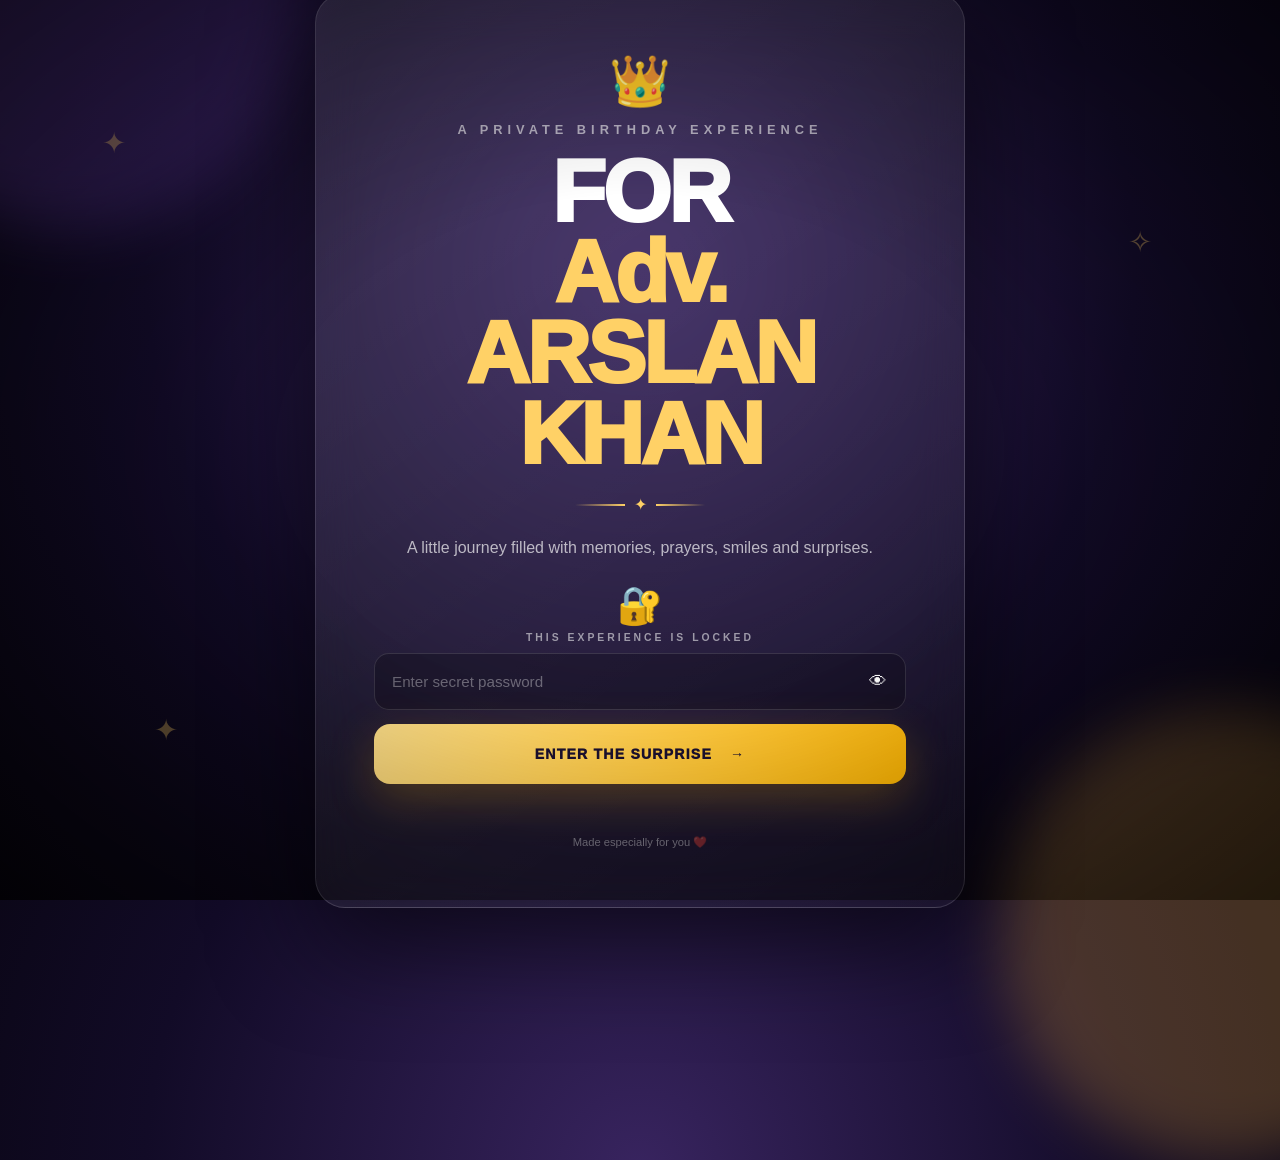
<file: index.html>
<!DOCTYPE html>
<html lang="en">
<head>
    <meta charset="UTF-8">
    <meta name="viewport" content="width=device-width, initial-scale=1.0">

    <title>A Special Surprise | Adv.Arslan Khan</title>

    <link rel="stylesheet" href="style.css">
</head>

<body class="page entrance-page">

    <div class="cinematic-vignette"></div>

    <div class="ambient-orb orb-one"></div>
    <div class="ambient-orb orb-two"></div>

    <div class="floating-decoration decoration-one">✦</div>
    <div class="floating-decoration decoration-two">✧</div>
    <div class="floating-decoration decoration-three">✦</div>

    <main class="entrance-screen">

        <section class="entrance-card">

            <div class="royal-icon">
                👑
            </div>

            <p class="cinematic-label">
                A PRIVATE BIRTHDAY EXPERIENCE
            </p>

            <h1 class="entrance-title">
                FOR
                <span>Adv. ARSLAN KHAN</span>
            </h1>

            <div class="gold-divider">
                <span></span>
                <i>✦</i>
                <span></span>
            </div>

            <p class="entrance-description">
                A little journey filled with memories,
                prayers, smiles and surprises.
            </p>

            <div class="lock-area">

                <div class="lock-symbol">
                    🔐
                </div>

                <p>
                    THIS EXPERIENCE IS LOCKED
                </p>

            </div>

            <div class="password-wrapper">

                <input
                    id="passwordInput"
                    type="password"
                    placeholder="Enter secret password"
                    autocomplete="off"
                >

                <button
                    type="button"
                    class="password-eye"
                    onclick="togglePassword()"
                    aria-label="Show password"
                >
                    👁
                </button>

            </div>

            <button
                class="cinematic-button"
                onclick="unlockWebsite()"
            >
                <span>ENTER THE SURPRISE</span>
                <b>→</b>
            </button>

            <p
                id="passwordMessage"
                class="password-message"
            ></p>

            <div class="sister-signature">
                Made especially for you ❤️
            </div>

        </section>

    </main>

    <script src="script.js"></script>

</body>
</html>
</file>
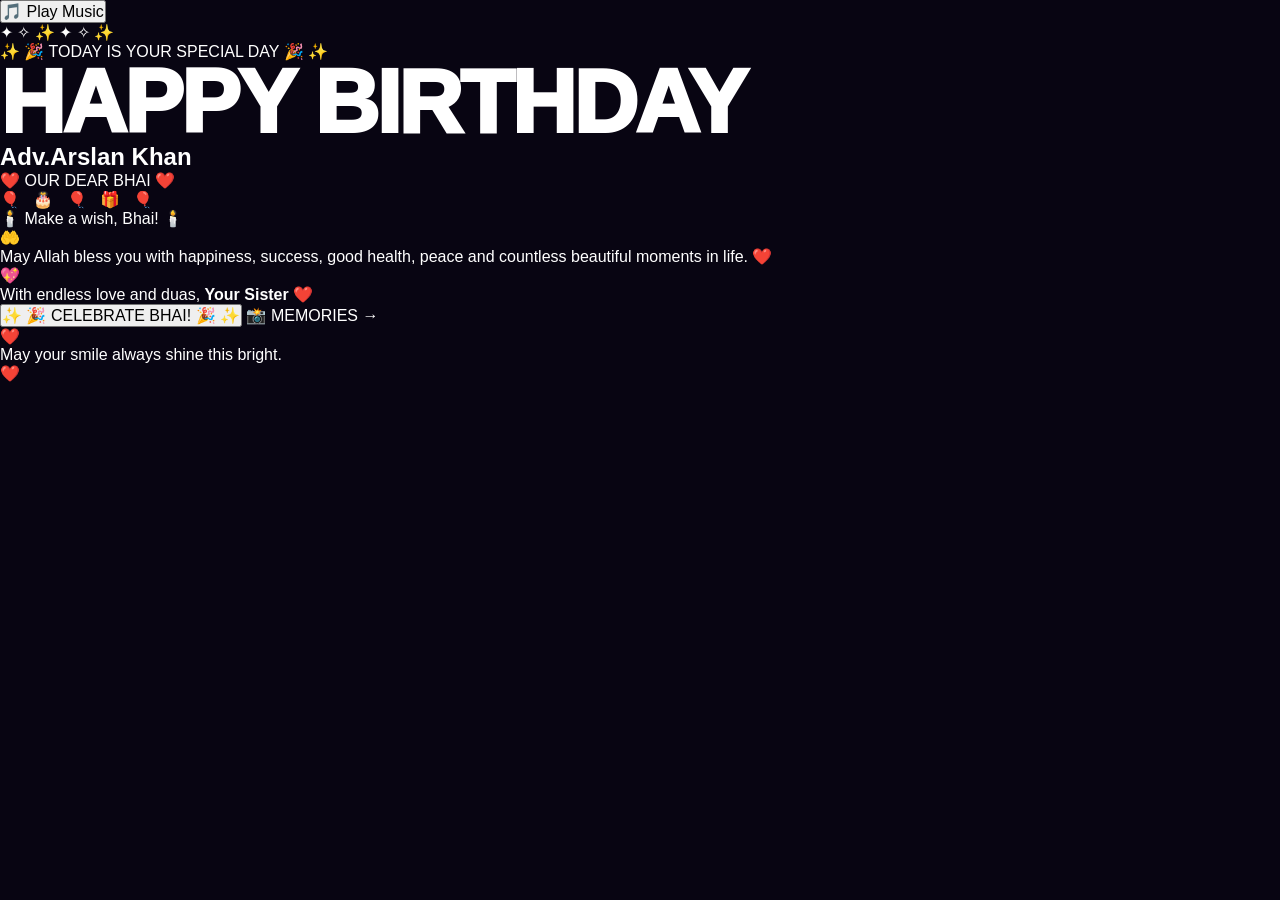
<file: birthday.html>
<!DOCTYPE html>
<html lang="en">

<head>

    <meta charset="UTF-8">

    <meta
        name="viewport"
        content="width=device-width, initial-scale=1.0"
    >

    <meta
        name="theme-color"
        content="#ff416c"
    >

    <meta
        name="description"
        content="A special birthday surprise for Adv. Arslan Khan from his sister."
    >

    <title>Happy Birthday Adv. Arslan Khan</title>

    <link
        rel="stylesheet"
        href="style.css"
    >

</head>


<body>


<!-- =====================================================
     MUSIC
====================================================== -->

<audio
    id="birthdayMusic"
    loop
    preload="auto"
>
    <source
        src="music/birthday.mp3"
        type="audio/mpeg"
    >

    Your browser does not support audio.

</audio>


<!-- MUSIC BUTTON -->

<button
    id="musicButton"
    class="music-button"
    type="button"
    aria-label="Play or pause birthday music"
>

    🎵 <span>Play Music</span>

</button>



<!-- =====================================================
     BACKGROUND
====================================================== -->

<div
    class="birthday-background"
    aria-hidden="true"
></div>


<div
    class="birthday-glow birthday-glow-one"
    aria-hidden="true"
></div>


<div
    class="birthday-glow birthday-glow-two"
    aria-hidden="true"
></div>


<div
    class="birthday-glow birthday-glow-three"
    aria-hidden="true"
></div>



<!-- =====================================================
     LARGE BALLOONS
====================================================== -->

<div
    class="birthday-balloon balloon-a"
    aria-hidden="true"
>
    <span></span>
</div>


<div
    class="birthday-balloon balloon-b"
    aria-hidden="true"
>
    <span></span>
</div>


<div
    class="birthday-balloon balloon-c"
    aria-hidden="true"
>
    <span></span>
</div>


<div
    class="birthday-balloon balloon-d"
    aria-hidden="true"
>
    <span></span>
</div>



<!-- =====================================================
     SPARKLES
====================================================== -->

<div
    class="birthday-sparkles"
    aria-hidden="true"
>

    <span>✦</span>
    <span>✧</span>
    <span>✨</span>
    <span>✦</span>
    <span>✧</span>
    <span>✨</span>

</div>



<!-- =====================================================
     MAIN BIRTHDAY CONTENT
====================================================== -->

<main class="birthday-page">


    <section class="birthday-content">


        <!-- =================================================
             KICKER
        ================================================== -->

        <div class="birthday-kicker">

            ✨ 🎉 TODAY IS YOUR SPECIAL DAY 🎉 ✨

        </div>



        <!-- =================================================
             MAIN TITLE
        ================================================== -->

        <h1 class="birthday-title">

            HAPPY BIRTHDAY

        </h1>



        <!-- =================================================
             NAME
        ================================================== -->

        <h2 class="birthday-name">

            Adv.Arslan Khan

        </h2>



        <!-- =================================================
             BHAI
        ================================================== -->

        <div class="birthday-bhai">

            ❤️ OUR DEAR BHAI ❤️

        </div>



        <!-- =================================================
             BIRTHDAY DECORATION
        ================================================== -->

        <div
            class="birthday-decoration"
            aria-hidden="true"
        >

            🎈 &nbsp; 🎂 &nbsp; 🎈 &nbsp; 🎁 &nbsp; 🎈

        </div>



        <!-- =================================================
             CAKE
        ================================================== -->

        <div
            class="birthday-cake"
            id="birthdayCake"
            title="Click the cake!"
            role="button"
            tabindex="0"
            aria-label="Birthday cake"
        >


            <!-- Candles -->

            <div class="cake-candle candle-one">
                <span></span>
            </div>


            <div class="cake-candle candle-two">
                <span></span>
            </div>


            <div class="cake-candle candle-three">
                <span></span>
            </div>


            <!-- Cake -->

            <div class="cake-top"></div>

            <div class="cake-middle"></div>

            <div class="cake-bottom"></div>

            <div class="cake-plate"></div>


        </div>



        <p class="cake-hint">

            🕯️ Make a wish, Bhai! 🕯️

        </p>



        <!-- =================================================
             BIRTHDAY MESSAGE CARD
        ================================================== -->

        <div class="birthday-message-card">


            <div class="birthday-message-icon">

                🤲

            </div>


            <p class="birthday-message">

                May Allah bless you with happiness,
                success, good health, peace and
                countless beautiful moments in life. ❤️

            </p>


        </div>



        <!-- =================================================
             SISTER MESSAGE
        ================================================== -->

        <div class="birthday-sister-card">


            <div class="sister-heart">

                💖

            </div>


            <p class="birthday-from-sister">

                With endless love and duas,

                <strong>
                    Your Sister ❤️
                </strong>

            </p>


        </div>



        <!-- =================================================
             ACTIONS
        ================================================== -->

        <div class="birthday-actions">


            <!-- BIG CELEBRATE BUTTON -->

            <button
                type="button"
                id="celebrateButton"
                class="celebrate-button birthday-celebrate-button"
            >

                <span class="celebrate-sparkle">
                    ✨
                </span>

                <span class="celebrate-text">
                    🎉 CELEBRATE BHAI! 🎉
                </span>

                <span class="celebrate-sparkle">
                    ✨
                </span>

            </button>



            <!-- NEXT PAGE -->

            <a
                href="memories.html"
                class="next-page-button"
            >

                <span>
                    📸 MEMORIES
                </span>

                <strong>
                    →
                </strong>

            </a>


        </div>



        <!-- =================================================
             BOTTOM MESSAGE
        ================================================== -->

        <div class="birthday-bottom-message">

            <span>❤️</span>

            <p>
                May your smile always shine this bright.
            </p>

            <span>❤️</span>

        </div>


    </section>


</main>



<!-- =====================================================
     CONFETTI CONTAINER
====================================================== -->

<div
    id="confettiContainer"
    class="confetti-container"
    aria-hidden="true"
></div>



<!-- =====================================================
     JAVASCRIPT
====================================================== -->

<script src="script.js"></script>


</body>

</html>
</file>
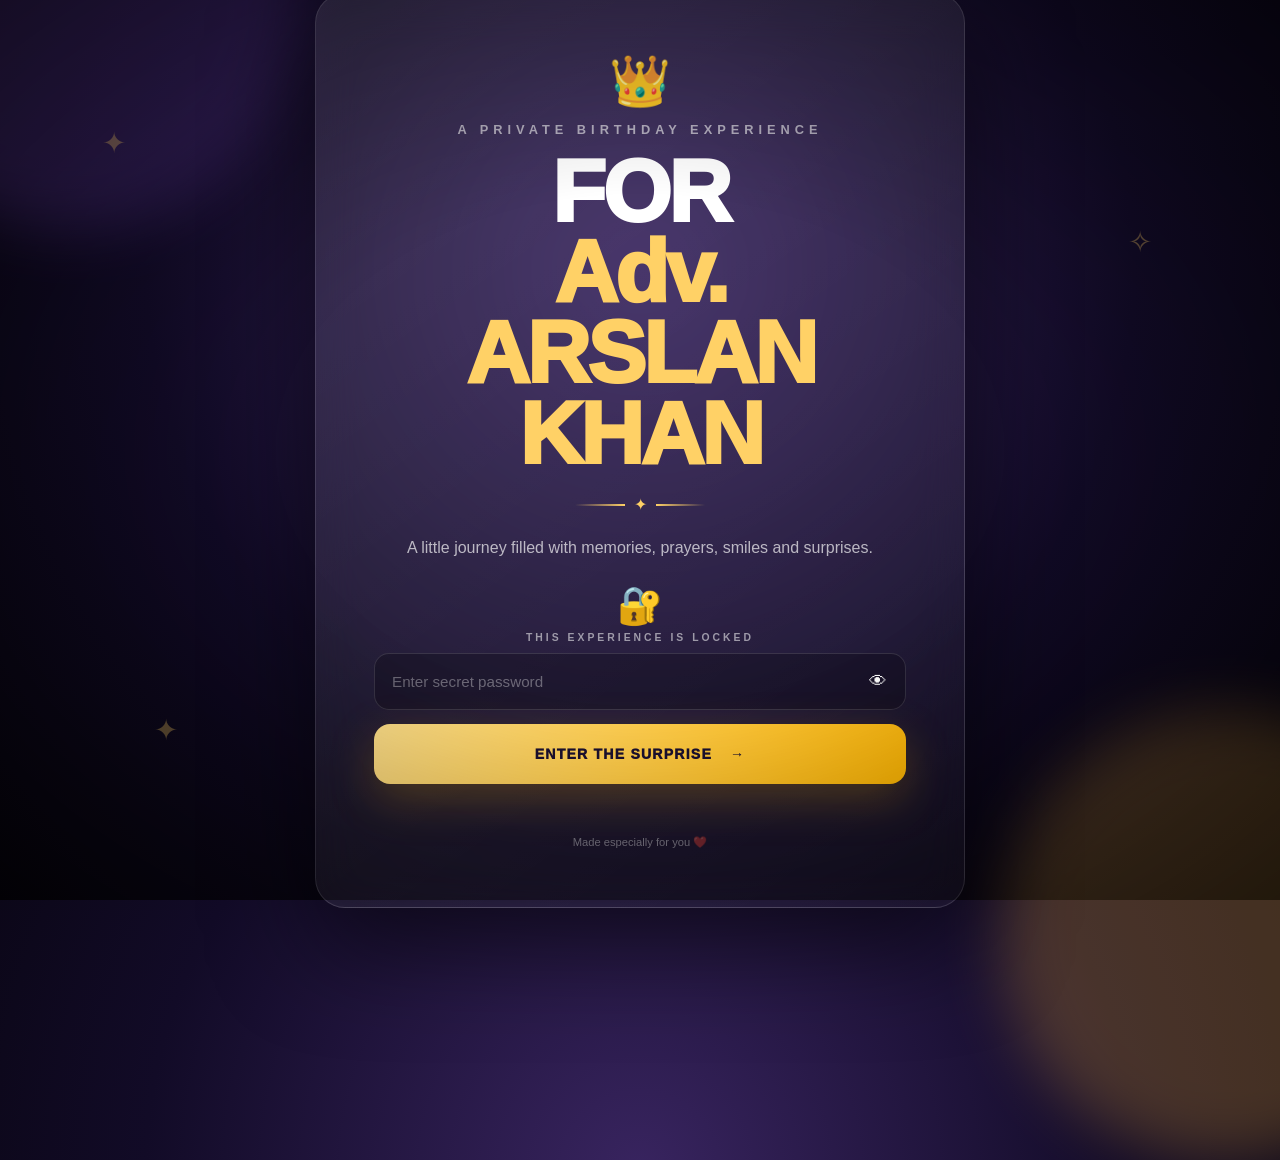
<file: finale.html>
<!DOCTYPE html>
<html lang="en">
<head>
    <meta charset="UTF-8">
    <meta name="viewport" content="width=device-width, initial-scale=1.0">

    <title>Grand Finale | Adv. Arslan Khan</title>

    <link rel="stylesheet" href="style.css">
</head>

<body class="page finale-page">

    <div class="cinematic-vignette"></div>

    <div id="confetti-container"></div>
    <div id="fireworks-container"></div>


    <div class="finale-balloon finale-balloon-one">
        🎈
    </div>

    <div class="finale-balloon finale-balloon-two">
        🎈
    </div>


    <main class="finale-screen">

        <section class="finale-content">

            <div class="party-row">
                🎉 &nbsp; 🎈 &nbsp; 🎂 &nbsp; 🎈 &nbsp; 🎉
            </div>

            <p class="cinematic-label">
                THE FINAL CHAPTER
            </p>

            <h1>
                HAPPY
                <span>BIRTHDAY</span>
            </h1>

            <div class="final-name">
                ADV.ARSLAN KHAN
            </div>

            <div class="final-cake">
                🎂
            </div>

            <p class="final-message">
                May this year bring you
                <strong>success, happiness, peace</strong>
                and beautiful new memories.
            </p>

            <button
                class="cinematic-button final-celebration-button"
                onclick="grandFinale()"
            >
                🎊 ONE LAST CELEBRATION 🎊
            </button>

            <p class="final-love">
                Made with endless love by your sister ❤️
            </p>

        </section>

    </main>


    <a
        href="index.html"
        class="restart-button"
    >
        ↻ EXPERIENCE AGAIN
    </a>


    <button
        id="musicButton"
        class="music-control"
        onclick="toggleMusic()"
    >
        🎵 Music
    </button>


    <audio
        id="birthdayMusic"
        loop
        preload="auto"
    >
        <source
            src="music/birthday.mp3"
            type="audio/mpeg"
        >
    </audio>


    <script src="script.js"></script>

</body>
</html>
</file>
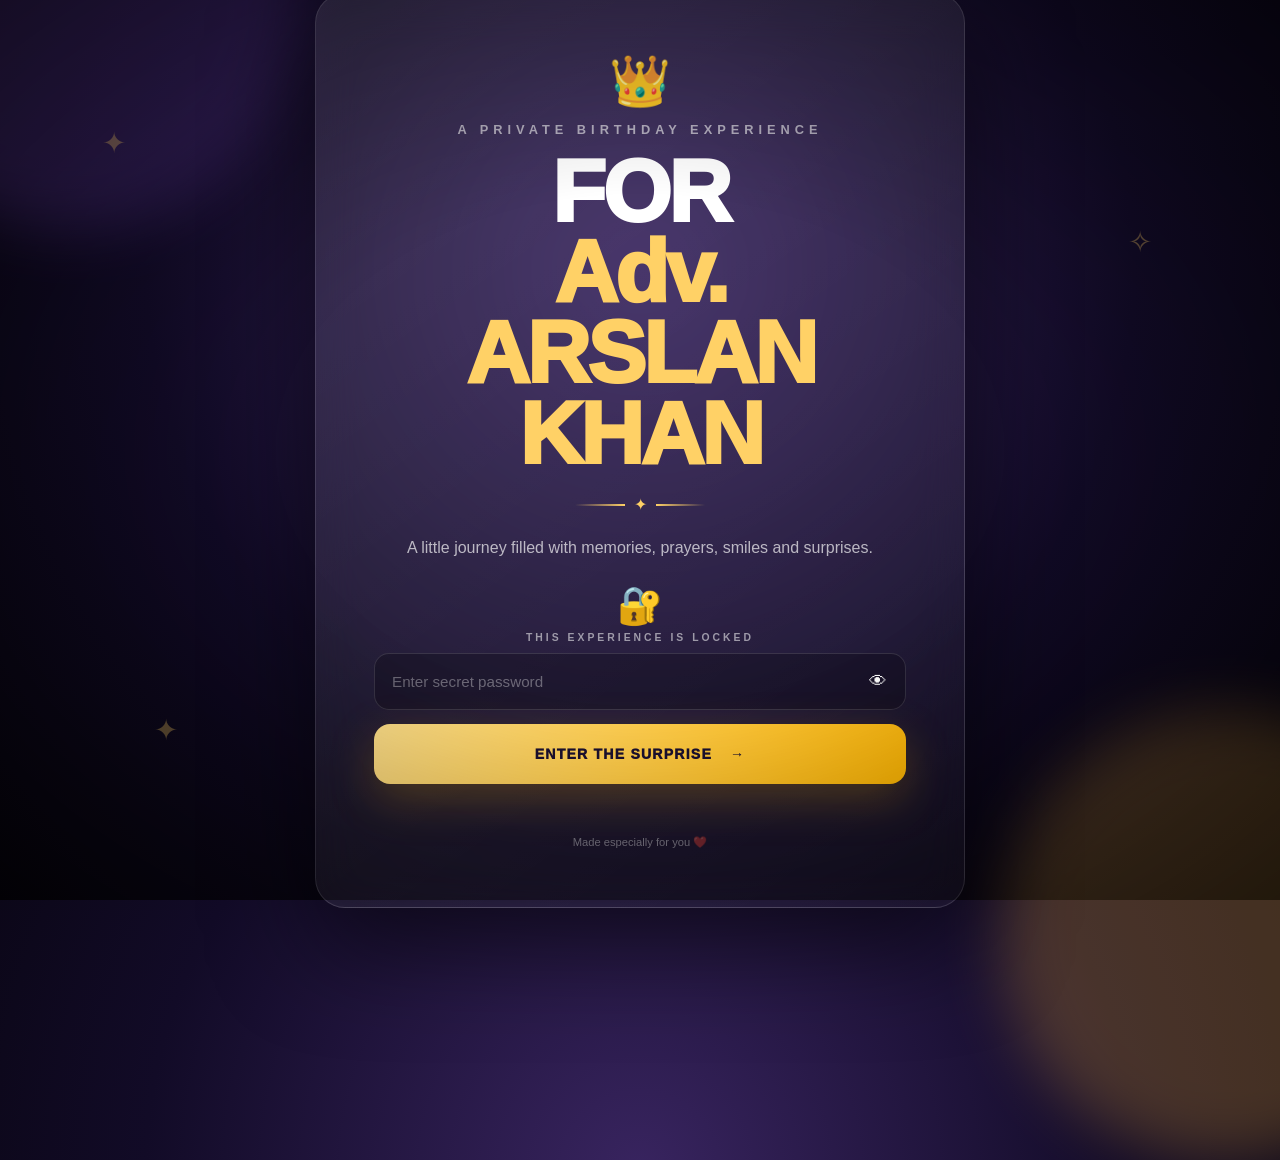
<file: letter.html>
<!DOCTYPE html>
<html lang="en">
<head>
    <meta charset="UTF-8">
    <meta name="viewport" content="width=device-width, initial-scale=1.0">

    <title>A Letter For Bhai | Adv.Arslan Khan</title>

    <link rel="stylesheet" href="style.css">
</head>

<body class="page letter-page">

    <div class="cinematic-vignette"></div>

    <div class="star-field"></div>


    <main class="letter-screen">

        <section class="letter-card">

            <div class="letter-icon">
                💌
            </div>

            <p class="cinematic-label">
                CHAPTER III
            </p>

            <h1>
                A LETTER
                <span>FOR DEAR BHAI</span>
            </h1>

            <div class="gold-divider">
                <span></span>
                <i>✦</i>
                <span></span>
            </div>


            <div class="letter-content">

                <p class="letter-opening">
                    Dear Bhai,
                </p>

                <p>
                    Today, I just want to remind you how special
                    you are and how grateful I am to have you
                    as my brother.
                </p>

                <p>
                    May Allah bless your life with happiness,
                    success, peace and countless beautiful
                    moments.
                </p>

                <p>
                    May every difficult road become easier,
                    every dream come closer, and every new
                    chapter bring something wonderful.
                </p>

                <p>
                    Always keep smiling, keep believing in
                    yourself and keep moving forward.
                </p>

                <p class="letter-highlight">
                    I am always proud of you, Bhai. ❤️
                </p>

                <p class="letter-ending">
                    Happy Birthday!
                </p>

            </div>


            <div class="letter-signature">
                With lots of love,<br>
                <strong>Your Sister ❤️</strong>
            </div>

        </section>

    </main>


    <footer class="page-footer-navigation">

        <a
            href="memories.html"
            class="glass-button"
        >
            ← MEMORIES
        </a>

        <a
            href="wishes.html"
            class="glass-button"
        >
            NEXT → ✨
        </a>

    </footer>


    <script src="script.js"></script>

</body>
</html>
</file>
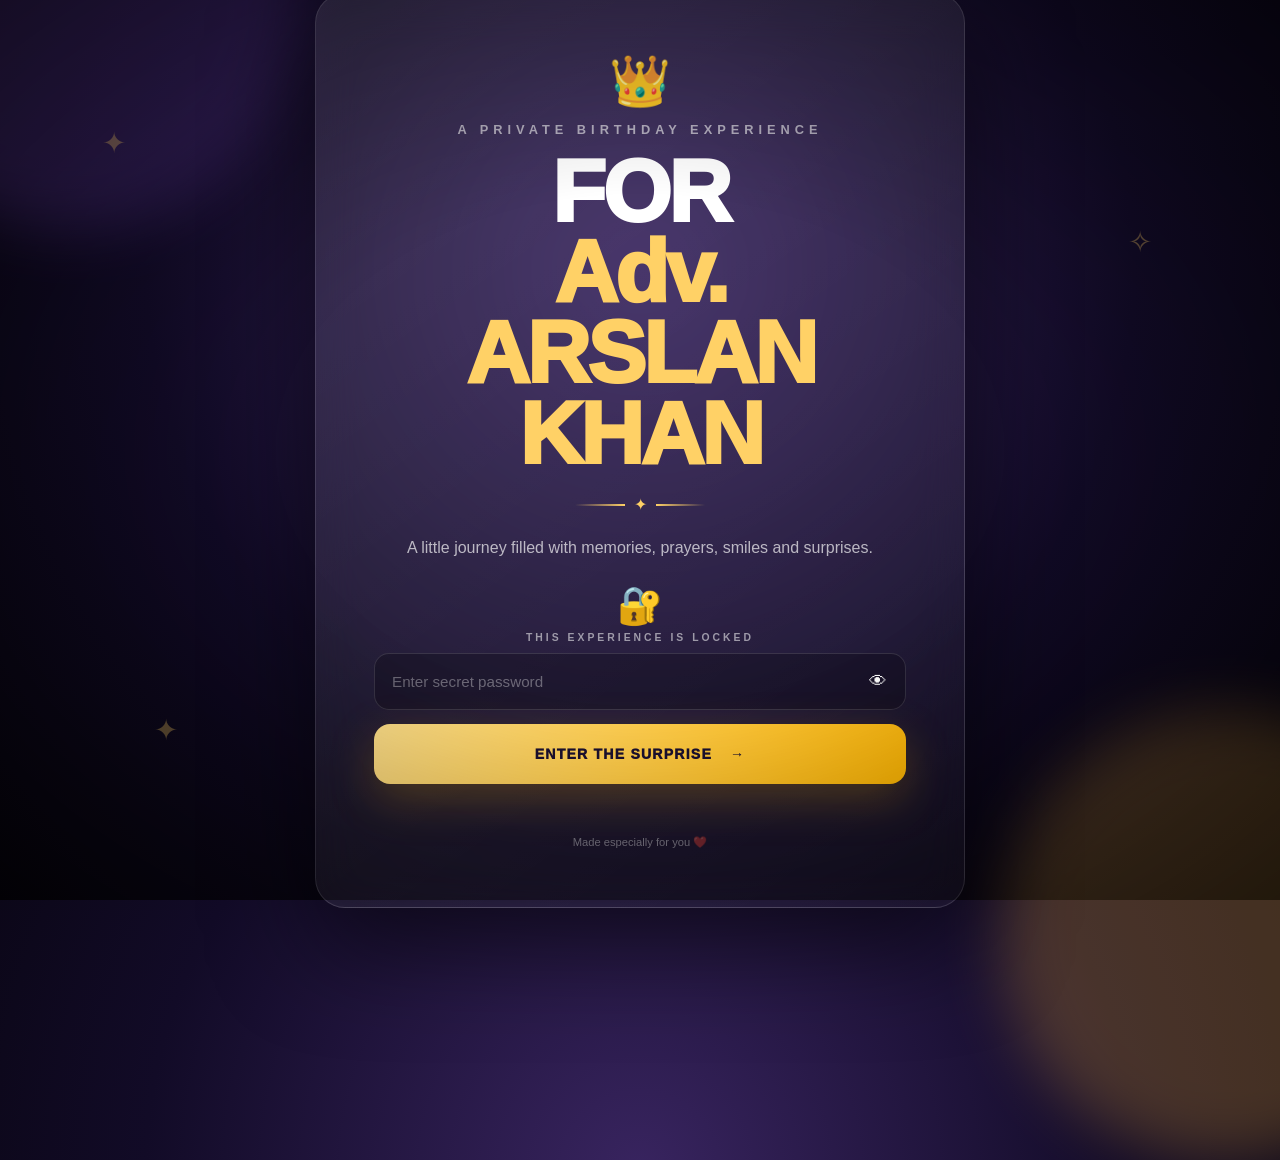
<file: memories.html>
<!DOCTYPE html>
<html lang="en">
<head>
    <meta charset="UTF-8">
    <meta name="viewport" content="width=device-width, initial-scale=1.0">

    <title>Memories | Arslan Khan</title>

    <link rel="stylesheet" href="style.css">
</head>

<body class="page memories-page">

    <div class="cinematic-vignette"></div>

    <header class="cinematic-header">

        <div>

            <p class="cinematic-label">
                CHAPTER II
            </p>

            <h1>
                OUR
                <span>MEMORIES</span>
            </h1>

        </div>

        <a
            href="surprise.html"
            class="back-glass-button"
        >
            ← BACK
        </a>

    </header>


    <main class="cinematic-gallery">

        <article class="memory-card memory-large">

            <img
                src="images/photo1.jpeg"
                alt="Memory 1"
            >

            <div class="memory-shade"></div>

            <div class="memory-caption">
                <small>MEMORY 01</small>
                <strong>A moment worth keeping ❤️</strong>
            </div>

        </article>


        <article class="memory-card">

            <img
                src="images/photo2.jpeg"
                alt="Memory 2"
            >

            <div class="memory-shade"></div>

            <div class="memory-caption">
                <small>MEMORY 02</small>
                <strong>Beautiful moments ✨</strong>
            </div>

        </article>


        <article class="memory-card">

            <img
                src="images/photo3.jpeg"
                alt="Memory 3"
            >

            <div class="memory-shade"></div>

            <div class="memory-caption">
                <small>MEMORY 03</small>
                <strong>Good times 💫</strong>
            </div>

        </article>


        <article class="memory-card">

            <img
                src="images/photo4.jpeg"
                alt="Memory 4"
            >

            <div class="memory-shade"></div>

            <div class="memory-caption">
                <small>MEMORY 04</small>
                <strong>Always special ❤️</strong>
            </div>

        </article>


        <article class="memory-card">

            <img
                src="images/photo5.jpeg"
                alt="Memory 5"
            >

            <div class="memory-shade"></div>

            <div class="memory-caption">
                <small>MEMORY 05</small>
                <strong>Forever cherished 🌟</strong>
            </div>

        </article>

    </main>


    <footer class="page-footer-navigation">

        <a
            href="letter.html"
            class="glass-button"
        >
            💌 READ MY LETTER
        </a>

        <a
            href="wishes.html"
            class="glass-button"
        >
            ✨ NEXT
        </a>

    </footer>


    <script src="script.js"></script>

</body>
</html>
</file>
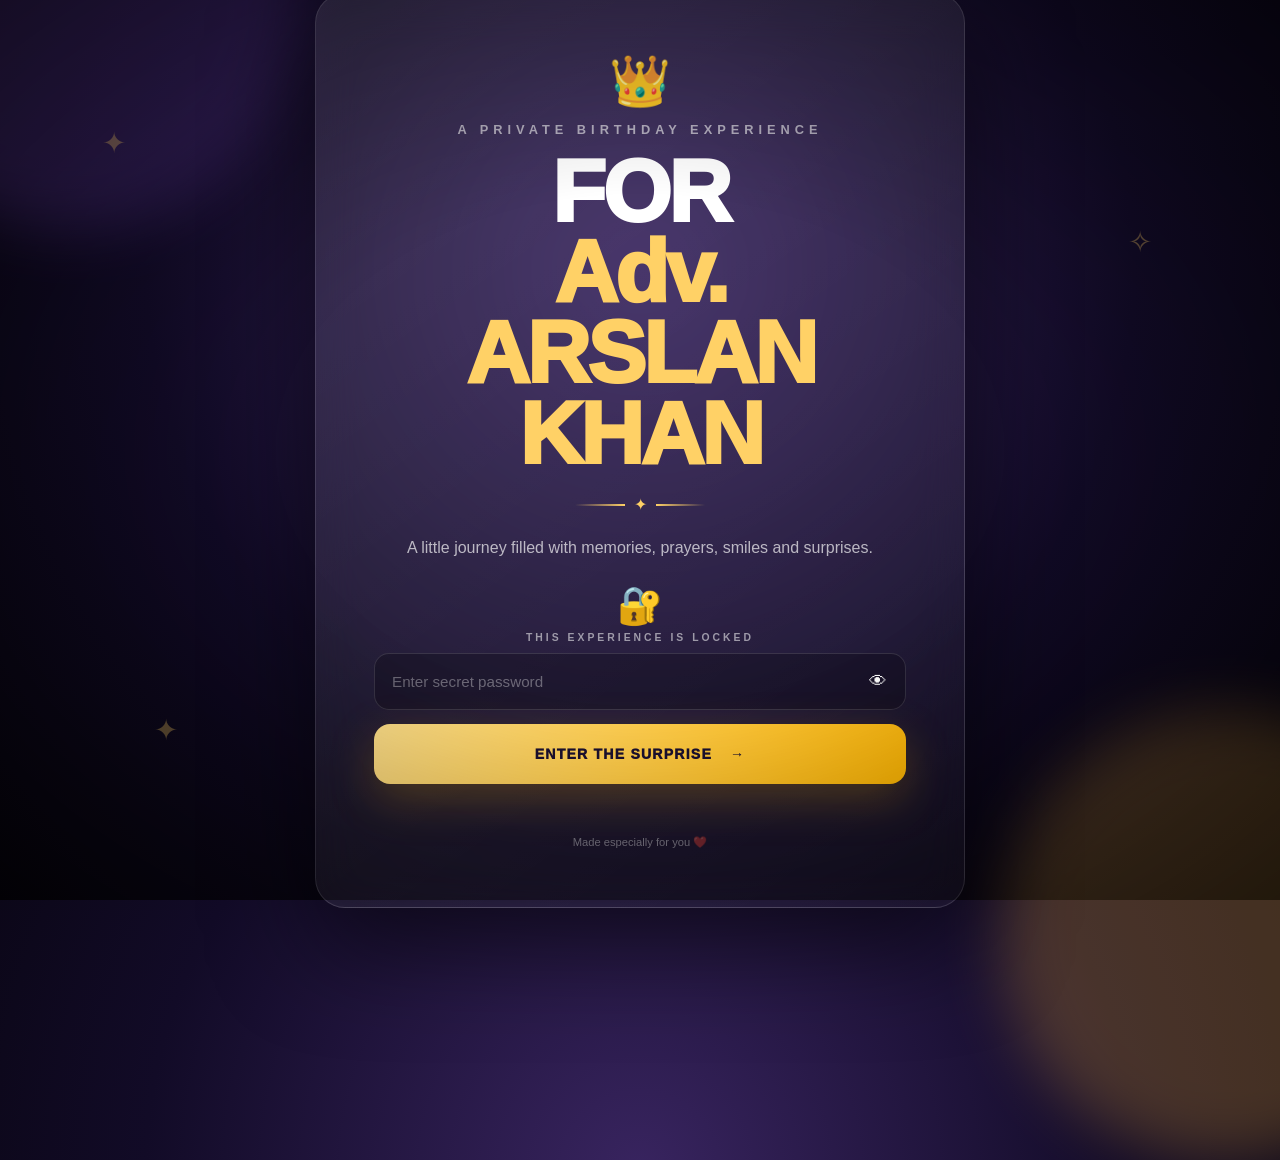
<file: surprise.html>
<!DOCTYPE html>
<html lang="en">
<head>
    <meta charset="UTF-8">
    <meta name="viewport" content="width=device-width, initial-scale=1.0">

    <title>Happy Birthday Bhai | Adv. Arslan Khan</title>

    <link rel="stylesheet" href="style.css">
</head>

<body class="page surprise-page">

    <div class="cinematic-vignette"></div>

    <div id="confetti-container"></div>
    <div id="fireworks-container"></div>

    <div class="cinematic-curtain curtain-left"></div>
    <div class="cinematic-curtain curtain-right"></div>

    <div class="countdown-overlay" id="countdownOverlay">

        <p>YOUR SURPRISE BEGINS IN</p>

        <div id="countdownNumber">
            3
        </div>

    </div>


    <div class="balloon balloon-a">🎈</div>
    <div class="balloon balloon-b">🎈</div>
    <div class="balloon balloon-c">🎈</div>
    <div class="balloon balloon-d">🎈</div>


    <main class="reveal-screen">

        <section class="reveal-content">

            <p class="cinematic-label reveal-label">
                ✦ TODAY IS YOUR DAY ✦
            </p>

            <h1 class="mega-title">
                HAPPY
                <span>BIRTHDAY</span>
            </h1>

            <div class="name-plaque">
                Adv. ARSLAN KHAN
            </div>

            <div class="cake-big">
                🎂
            </div>

            <p class="reveal-message">
                To an amazing brother,
                <br>
                may your new chapter be brighter than ever.
            </p>

            <button
                class="cinematic-button celebrate-main-button"
                onclick="celebrateBhai()"
            >
                🎉 CELEBRATE BHAI 🎉
            </button>

            <div class="quick-navigation">

                <a href="memories.html" class="glass-button">
                    📸 Memories
                </a>

                <a href="letter.html" class="glass-button">
                    💌 Letter
                </a>

                <a href="wishes.html" class="glass-button">
                    ✨ Wishes
                </a>

            </div>

        </section>

    </main>


    <button
        id="musicButton"
        class="music-control"
        onclick="toggleMusic()"
    >
        🎵 Music
    </button>


    <audio
        id="birthdayMusic"
        loop
        preload="auto"
    >
        <source
            src="music/birthday.mp3"
            type="audio/mpeg"
        >
    </audio>


    <script src="script.js"></script>

</body>
</html>
</file>
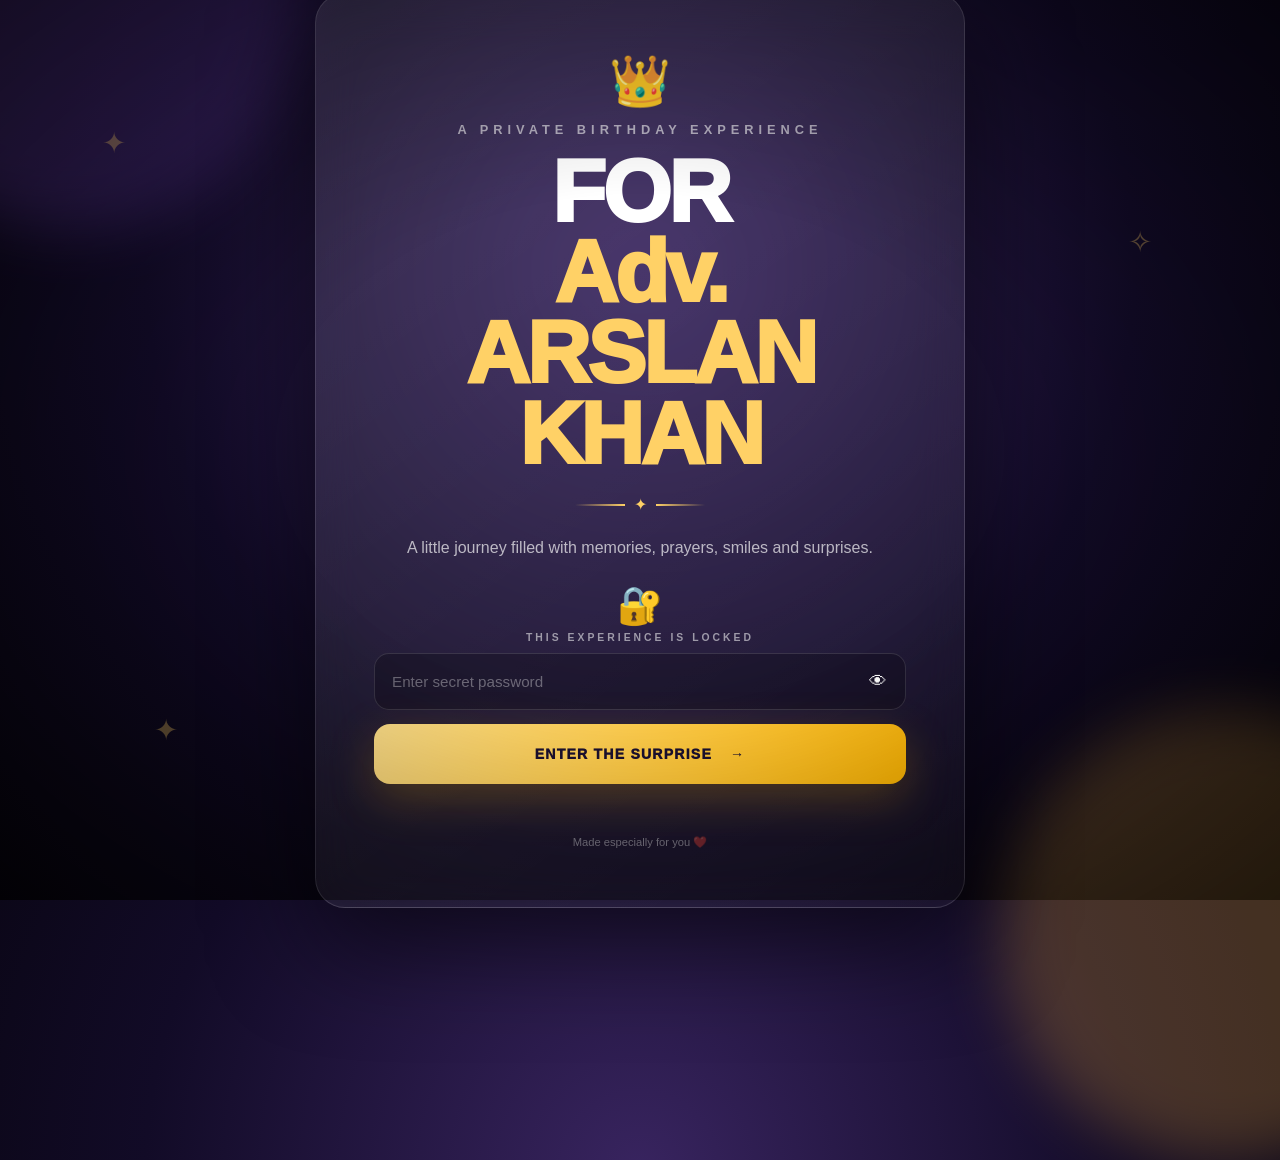
<file: wishes.html>
<!DOCTYPE html>
<html lang="en">
<head>
    <meta charset="UTF-8">
    <meta name="viewport" content="width=device-width, initial-scale=1.0">

    <title>Birthday Wishes | Adv.Arslan Khan</title>

    <link rel="stylesheet" href="style.css">
</head>

<body class="page wishes-page">

    <div class="cinematic-vignette"></div>

    <main class="wishes-screen">

        <p class="cinematic-label">
            CHAPTER IV
        </p>

        <h1>
            MY WISHES
            <span>FOR YOU</span>
        </h1>

        <p class="wishes-intro">
            Four things I pray this new chapter brings you.
        </p>


        <section class="wishes-grid">

            <article class="wish-card">

                <div class="wish-icon">
                    🤲
                </div>

                <h2>
                    BLESSINGS
                </h2>

                <p>
                    May Allah bless every step
                    of your journey.
                </p>

            </article>


            <article class="wish-card">

                <div class="wish-icon">
                    🌟
                </div>

                <h2>
                    SUCCESS
                </h2>

                <p>
                    May your hard work lead you
                    towards beautiful achievements.
                </p>

            </article>


            <article class="wish-card">

                <div class="wish-icon">
                    ❤️
                </div>

                <h2>
                    HAPPINESS
                </h2>

                <p>
                    May your heart always have
                    countless reasons to smile.
                </p>

            </article>


            <article class="wish-card">

                <div class="wish-icon">
                    🕊️
                </div>

                <h2>
                    PEACE
                </h2>

                <p>
                    May your life always be filled
                    with peace and contentment.
                </p>

            </article>

        </section>


        <div class="cinematic-quote">

            <span>“</span>

            May every new year of your life
            be more beautiful than the one before.

            <span>”</span>

        </div>


        <a
            href="finale.html"
            class="cinematic-button finale-button"
        >
            🎊 GRAND FINALE
        </a>

    </main>


    <script src="script.js"></script>

</body>
</html>
</file>
<file: style.css>
/* =========================================================
   ARSLAN KHAN — CINEMATIC BIRTHDAY EXPERIENCE
========================================================= */

* {
    margin: 0;
    padding: 0;
    box-sizing: border-box;
}

html,
body {
    width: 100%;
    height: 100%;
}

body {
    font-family:
        "Segoe UI",
        Arial,
        sans-serif;

    background: #080512;
    color: #ffffff;

    overflow: hidden;
}

button,
input {
    font: inherit;
}

button,
a {
    -webkit-tap-highlight-color: transparent;
}

a {
    color: inherit;
    text-decoration: none;
}

.page {
    width: 100%;
    height: 100vh;
    min-height: 100vh;

    position: relative;

    overflow: hidden;
}


/* =========================================================
   CINEMATIC VIGNETTE
========================================================= */

.cinematic-vignette {
    position: fixed;
    inset: 0;

    pointer-events: none;

    z-index: 50;

    background:
        radial-gradient(
            ellipse at center,
            transparent 40%,
            rgba(0, 0, 0, 0.45) 100%
        );
}


/* =========================================================
   GENERAL TEXT
========================================================= */

.cinematic-label {
    font-size: clamp(0.58rem, 1vw, 0.8rem);

    font-weight: 800;

    letter-spacing: 5px;

    color: rgba(255, 255, 255, 0.62);

    margin-bottom: 15px;
}

h1 {
    font-size: clamp(3rem, 7vw, 7rem);

    line-height: 0.92;

    letter-spacing: -3px;

    font-weight: 950;
}

h1 span {
    display: block;

    color: #ffd166;
}


/* =========================================================
   GOLD DIVIDER
========================================================= */

.gold-divider {
    width: 130px;

    margin: 20px auto;

    display: flex;

    align-items: center;

    gap: 9px;
}

.gold-divider span {
    flex: 1;

    height: 2px;

    background:
        linear-gradient(
            90deg,
            transparent,
            #ffd166
        );
}

.gold-divider span:last-child {
    background:
        linear-gradient(
            90deg,
            #ffd166,
            transparent
        );
}

.gold-divider i {
    color: #ffd166;

    font-style: normal;
}


/* =========================================================
   GLASS BUTTONS
========================================================= */

.glass-button,
.back-glass-button {
    min-height: 48px;

    display: inline-flex;

    align-items: center;

    justify-content: center;

    padding: 0 20px;

    border-radius: 14px;

    border: 1px solid
        rgba(255, 255, 255, 0.15);

    background:
        rgba(255, 255, 255, 0.07);

    color: #ffffff;

    font-size: 0.75rem;

    font-weight: 800;

    letter-spacing: 1px;

    backdrop-filter: blur(12px);

    transition:
        transform 0.25s ease,
        background 0.25s ease,
        border-color 0.25s ease;
}

.glass-button:hover,
.back-glass-button:hover {
    transform: translateY(-3px);

    background:
        rgba(255, 255, 255, 0.14);

    border-color:
        rgba(255, 209, 102, 0.45);
}


/* =========================================================
   MAIN CINEMATIC BUTTON
========================================================= */

.cinematic-button {
    min-height: 60px;

    padding: 0 30px;

    border: 0;

    border-radius: 16px;

    background:
        linear-gradient(
            135deg,
            #ffe08a,
            #ffb703
        );

    color: #1b102f;

    font-weight: 950;

    font-size: 0.88rem;

    letter-spacing: 1.2px;

    cursor: pointer;

    display: inline-flex;

    align-items: center;

    justify-content: center;

    gap: 18px;

    box-shadow:
        0 15px 45px
        rgba(255, 183, 3, 0.25);

    transition:
        transform 0.25s ease,
        box-shadow 0.25s ease;
}

.cinematic-button:hover {
    transform:
        translateY(-4px)
        scale(1.02);

    box-shadow:
        0 20px 55px
        rgba(255, 183, 3, 0.4);
}

.cinematic-button:active {
    transform: scale(0.97);
}


/* =========================================================
   ENTRANCE PAGE
========================================================= */

.entrance-page {
    display: flex;

    justify-content: center;
    align-items: center;

    background:
        radial-gradient(
            circle at 50% 30%,
            #38245f,
            #120b27 55%,
            #05030a 100%
        );
}

.entrance-screen {
    width: min(92vw, 650px);

    position: relative;

    z-index: 10;
}

.entrance-card {
    padding:
        clamp(28px, 6vw, 58px);

    text-align: center;

    border-radius: 30px;

    border:
        1px solid
        rgba(255, 255, 255, 0.14);

    background:
        linear-gradient(
            145deg,
            rgba(255, 255, 255, 0.12),
            rgba(255, 255, 255, 0.035)
        );

    box-shadow:
        0 35px 100px
        rgba(0, 0, 0, 0.55);

    backdrop-filter: blur(22px);

    animation:
        entranceAppear 1s ease;
}

@keyframes entranceAppear {
    from {
        opacity: 0;

        transform:
            translateY(35px)
            scale(0.94);
    }

    to {
        opacity: 1;

        transform:
            translateY(0)
            scale(1);
    }
}

.royal-icon {
    font-size: 3.1rem;

    margin-bottom: 12px;

    animation:
        softFloat 3s ease-in-out infinite;
}

@keyframes softFloat {
    0%,
    100% {
        transform: translateY(0);
    }

    50% {
        transform: translateY(-10px);
    }
}

.entrance-title {
    font-size:
        clamp(2.7rem, 7vw, 5.5rem);
}

.entrance-description {
    max-width: 480px;

    margin: auto;

    line-height: 1.7;

    color:
        rgba(255, 255, 255, 0.68);
}

.lock-area {
    margin: 22px 0 10px;
}

.lock-symbol {
    font-size: 2.3rem;

    margin-bottom: 5px;
}

.lock-area p {
    font-size: 0.65rem;

    letter-spacing: 3px;

    font-weight: 800;

    color:
        rgba(255, 255, 255, 0.55);
}

.password-wrapper {
    width: 100%;

    height: 57px;

    display: flex;

    margin-bottom: 14px;

    border-radius: 15px;

    overflow: hidden;

    background:
        rgba(0, 0, 0, 0.22);

    border:
        1px solid
        rgba(255, 255, 255, 0.13);
}

.password-wrapper input {
    flex: 1;

    min-width: 0;

    border: 0;

    outline: 0;

    background: transparent;

    color: white;

    padding: 0 17px;

    font-size: 0.95rem;
}

.password-wrapper input::placeholder {
    color:
        rgba(255, 255, 255, 0.35);
}

.password-eye {
    width: 55px;

    border: 0;

    background: transparent;

    color: white;

    cursor: pointer;

    font-size: 1.1rem;
}

.entrance-card .cinematic-button {
    width: 100%;
}

.password-message {
    min-height: 20px;

    margin-top: 12px;

    font-size: 0.78rem;

    font-weight: 700;
}

.sister-signature {
    margin-top: 20px;

    font-size: 0.7rem;

    color:
        rgba(255, 255, 255, 0.42);
}


/* =========================================================
   AMBIENT ORBS
========================================================= */

.ambient-orb {
    position: absolute;

    width: 450px;
    height: 450px;

    border-radius: 50%;

    filter: blur(30px);

    opacity: 0.25;

    pointer-events: none;
}

.orb-one {
    background: #7b4bc4;

    top: -220px;
    left: -150px;

    animation:
        orbMove 8s ease-in-out infinite;
}

.orb-two {
    background: #e9a93a;

    bottom: -260px;
    right: -170px;

    animation:
        orbMove 10s ease-in-out infinite reverse;
}

@keyframes orbMove {
    0%,
    100% {
        transform: scale(1);
    }

    50% {
        transform: scale(1.3);
    }
}

.floating-decoration {
    position: absolute;

    color: #ffd166;

    font-size: 1.8rem;

    opacity: 0.35;

    animation:
        softFloat 4s ease-in-out infinite;
}

.decoration-one {
    top: 14%;
    left: 8%;
}

.decoration-two {
    top: 25%;
    right: 10%;

    animation-delay: 1s;
}

.decoration-three {
    bottom: 17%;
    left: 12%;

    animation-delay: 2s;
}


/* =========================================================
   SURPRISE PAGE
========================================================= */

.surprise-page {
    background:
        radial-gradient(
            circle at center,
            #4a2870,
            #160b31 55%,
            #06030b 100%
        );
}

.reveal-screen {
    height: 100vh;

    display: flex;

    align-items: center;

    justify-content: center;

    text-align: center;

    padding: 20px;

    position: relative;

    z-index: 20;
}

.reveal-content {
    max-width: 950px;

    animation:
        revealContent 1.2s ease;
}

@keyframes revealContent {
    from {
        opacity: 0;

        transform:
            scale(0.8)
            translateY(30px);
    }

    to {
        opacity: 1;

        transform:
            scale(1)
            translateY(0);
    }
}

.mega-title {
    font-size:
        clamp(4rem, 11vw, 10rem);

    text-shadow:
        0 15px 60px
        rgba(0, 0, 0, 0.45);
}

.name-plaque {
    display: inline-flex;

    padding: 10px 28px;

    margin-top: 20px;

    border-radius: 50px;

    border:
        1px solid
        rgba(255, 209, 102, 0.4);

    background:
        rgba(255, 209, 102, 0.08);

    color: #ffd166;

    font-weight: 900;

    letter-spacing: 5px;

    font-size:
        clamp(0.85rem, 2vw, 1.35rem);
}

.cake-big {
    font-size:
        clamp(4rem, 8vw, 7rem);

    margin: 5px;

    animation:
        cakeBounce 1.7s ease-in-out infinite;
}

@keyframes cakeBounce {
    0%,
    100% {
        transform: translateY(0);
    }

    50% {
        transform:
            translateY(-12px)
            rotate(2deg);
    }
}

.reveal-message {
    font-size:
        clamp(0.9rem, 1.7vw, 1.2rem);

    line-height: 1.6;

    color:
        rgba(255, 255, 255, 0.72);
}

.celebrate-main-button {
    margin: 20px 0 14px;
}

.quick-navigation {
    display: flex;

    justify-content: center;

    gap: 9px;

    flex-wrap: wrap;
}


/* =========================================================
   CINEMATIC CURTAIN
========================================================= */

.cinematic-curtain {
    position: fixed;

    top: 0;

    width: 50%;

    height: 100vh;

    background:
        linear-gradient(
            90deg,
            #07030d,
            #190d2c
        );

    z-index: 100;

    pointer-events: none;

    transition:
        transform 1.6s
        cubic-bezier(0.77, 0, 0.18, 1);
}

.curtain-left {
    left: 0;
}

.curtain-right {
    right: 0;

    background:
        linear-gradient(
            -90deg,
            #07030d,
            #190d2c
        );
}

.cinematic-curtain.open-left {
    transform: translateX(-100%);
}

.cinematic-curtain.open-right {
    transform: translateX(100%);
}


/* =========================================================
   COUNTDOWN
========================================================= */

.countdown-overlay {
    position: fixed;

    inset: 0;

    z-index: 120;

    display: flex;

    align-items: center;

    justify-content: center;

    flex-direction: column;

    background: #05030a;

    transition:
        opacity 0.7s ease;
}

.countdown-overlay p {
    font-size: 0.65rem;

    letter-spacing: 5px;

    color:
        rgba(255, 255, 255, 0.55);
}

#countdownNumber {
    font-size:
        clamp(6rem, 20vw, 13rem);

    font-weight: 950;

    color: #ffd166;

    line-height: 1;

    text-shadow:
        0 0 60px
        rgba(255, 209, 102, 0.35);

    animation:
        countdownPulse 1s ease;
}

@keyframes countdownPulse {
    from {
        transform: scale(1.5);

        opacity: 0;
    }

    to {
        transform: scale(1);

        opacity: 1;
    }
}

.countdown-overlay.hidden {
    opacity: 0;

    pointer-events: none;
}


/* =========================================================
   BALLOONS
========================================================= */

.balloon {
    position: absolute;

    font-size:
        clamp(3rem, 7vw, 6rem);

    opacity: 0.75;

    z-index: 5;

    animation:
        balloonFloat 5s ease-in-out infinite;
}

.balloon-a {
    left: 5%;
    top: 8%;
}

.balloon-b {
    right: 7%;
    top: 12%;

    animation-delay: 1s;
}

.balloon-c {
    left: 8%;
    bottom: 10%;

    animation-delay: 2s;
}

.balloon-d {
    right: 8%;
    bottom: 12%;

    animation-delay: 3s;
}

@keyframes balloonFloat {
    0%,
    100% {
        transform:
            translateY(0)
            rotate(-4deg);
    }

    50% {
        transform:
            translateY(-25px)
            rotate(5deg);
    }
}


/* =========================================================
   MUSIC
========================================================= */

.music-control {
    position: fixed;

    right: 20px;
    bottom: 20px;

    z-index: 150;

    min-height: 44px;

    padding: 0 17px;

    border-radius: 50px;

    border:
        1px solid
        rgba(255, 255, 255, 0.15);

    background:
        rgba(255, 255, 255, 0.09);

    color: white;

    backdrop-filter: blur(15px);

    cursor: pointer;

    font-weight: 800;

    font-size: 0.72rem;

    transition: 0.25s ease;
}

.music-control:hover {
    transform: scale(1.05);

    background:
        rgba(255, 255, 255, 0.15);
}


/* =========================================================
   MEMORIES
========================================================= */

.memories-page {
    padding: 20px 30px;

    background:
        radial-gradient(
            circle at top right,
            #3c2361,
            #100822 55%,
            #05030a
        );
}

.cinematic-header {
    height: 17vh;

    display: flex;

    align-items: center;

    justify-content: space-between;

    position: relative;

    z-index: 10;
}

.cinematic-header h1 {
    font-size:
        clamp(2.2rem, 5vw, 5rem);
}

.cinematic-gallery {
    height: 68vh;

    display: grid;

    grid-template-columns:
        1.4fr 1fr 1fr;

    grid-template-rows:
        1fr 1fr;

    gap: 13px;
}

.memory-card {
    position: relative;

    overflow: hidden;

    border-radius: 21px;

    border:
        1px solid
        rgba(255, 255, 255, 0.13);

    background: #171024;

    box-shadow:
        0 18px 50px
        rgba(0, 0, 0, 0.35);

    animation:
        cardRise 0.8s ease both;
}

.memory-card:nth-child(2) {
    animation-delay: 0.1s;
}

.memory-card:nth-child(3) {
    animation-delay: 0.2s;
}

.memory-card:nth-child(4) {
    animation-delay: 0.3s;
}

.memory-card:nth-child(5) {
    animation-delay: 0.4s;
}

@keyframes cardRise {
    from {
        opacity: 0;

        transform:
            translateY(20px);
    }

    to {
        opacity: 1;

        transform:
            translateY(0);
    }
}

.memory-large {
    grid-row: span 2;
}

.memory-card img {
    width: 100%;
    height: 100%;

    display: block;

    object-fit: contain;
    object-position: center center;

    background: #0b0713;

    transition:
        transform 0.8s ease,
        filter 0.8s ease;
}

.memory-card:hover img {
    transform: scale(1.02);

    filter: brightness(1.08);
}

.memory-card:hover img {
    transform: scale(1.07);

    filter:
        brightness(1.08);
}

.memory-shade {
    position: absolute;

    inset: 0;

    background:
        linear-gradient(
            transparent 40%,
            rgba(0, 0, 0, 0.85)
        );
}

.memory-caption {
    position: absolute;

    left: 18px;
    right: 18px;
    bottom: 16px;

    display: flex;

    flex-direction: column;

    gap: 4px;
}

.memory-caption small {
    color: #ffd166;

    font-size: 0.6rem;

    letter-spacing: 2px;

    font-weight: 900;
}

.memory-caption strong {
    font-size:
        clamp(0.7rem, 1.2vw, 0.95rem);
}

.page-footer-navigation {
    position: absolute;

    bottom: 17px;

    left: 50%;

    transform: translateX(-50%);

    display: flex;

    gap: 10px;

    z-index: 20;
}


/* =========================================================
   LETTER
========================================================= */

.letter-page {
    display: flex;

    align-items: center;

    justify-content: center;

    background:
        radial-gradient(
            circle at center,
            #382255,
            #0d0619 70%
        );
}

.star-field {
    position: absolute;

    inset: 0;

    background-image:
        radial-gradient(
            circle,
            rgba(255,255,255,0.65) 1px,
            transparent 1px
        );

    background-size:
        75px 75px;

    opacity: 0.12;

    animation:
        starsMove 15s linear infinite;
}

@keyframes starsMove {
    from {
        transform: translateY(0);
    }

    to {
        transform: translateY(-75px);
    }
}

.letter-screen {
    width: 100%;

    height: 100vh;

    display: flex;

    justify-content: center;

    align-items: center;

    padding: 20px;

    position: relative;

    z-index: 10;
}

.letter-card {
    width: min(850px, 92vw);

    max-height: 78vh;

    padding:
        clamp(25px, 4vw, 45px);

    overflow: hidden;

    text-align: center;

    border-radius: 28px;

    background:
        linear-gradient(
            145deg,
            rgba(255, 255, 255, 0.12),
            rgba(255, 255, 255, 0.035)
        );

    border:
        1px solid
        rgba(255, 255, 255, 0.15);

    backdrop-filter: blur(20px);

    box-shadow:
        0 30px 100px
        rgba(0, 0, 0, 0.45);
}

.letter-icon {
    font-size: 2.7rem;

    animation:
        softFloat 3s ease-in-out infinite;
}

.letter-card h1 {
    font-size:
        clamp(2rem, 5vw, 4rem);
}

.letter-content {
    text-align: left;

    max-width: 700px;

    margin: auto;

    color:
        rgba(255, 255, 255, 0.76);

    font-size:
        clamp(0.75rem, 1.4vw, 0.98rem);

    line-height: 1.55;
}

.letter-content p {
    margin-bottom: 8px;
}

.letter-opening {
    color: white;

    font-weight: 900;
}

.letter-highlight {
    color: #ffd166;

    font-weight: 900;

    font-size: 1.05rem;
}

.letter-ending {
    color: white;

    font-size: 1.2rem;

    font-weight: 950;
}

.letter-signature {
    margin-top: 10px;

    font-size: 0.8rem;

    color:
        rgba(255, 255, 255, 0.55);
}


/* =========================================================
   WISHES
========================================================= */

.wishes-page {
    display: flex;

    justify-content: center;

    align-items: center;

    text-align: center;

    background:
        radial-gradient(
            circle at center,
            #3f2461,
            #0d061a 70%
        );
}

.wishes-screen {
    width: min(1080px, 94vw);

    position: relative;

    z-index: 10;
}

.wishes-screen h1 {
    font-size:
        clamp(2.3rem, 5.5vw, 5rem);
}

.wishes-intro {
    margin: 15px auto 25px;

    color:
        rgba(255, 255, 255, 0.58);

    font-size:
        clamp(0.75rem, 1.5vw, 1rem);
}

.wishes-grid {
    display: grid;

    grid-template-columns:
        repeat(4, 1fr);

    gap: 13px;
}

.wish-card {
    min-height: 210px;

    padding: 25px 15px;

    border-radius: 21px;

    background:
        rgba(255, 255, 255, 0.065);

    border:
        1px solid
        rgba(255, 255, 255, 0.12);

    transition:
        transform 0.3s ease,
        background 0.3s ease;
}

.wish-card:hover {
    transform:
        translateY(-8px);

    background:
        rgba(255, 255, 255, 0.11);
}

.wish-icon {
    font-size: 2.7rem;

    margin-bottom: 14px;
}

.wish-card h2 {
    color: #ffd166;

    font-size: 0.95rem;

    letter-spacing: 2px;

    margin-bottom: 10px;
}

.wish-card p {
    color:
        rgba(255, 255, 255, 0.66);

    font-size: 0.78rem;

    line-height: 1.55;
}

.cinematic-quote {
    margin: 22px auto;

    max-width: 700px;

    color:
        rgba(255, 255, 255, 0.68);

    font-style: italic;

    font-size:
        clamp(0.8rem, 1.6vw, 1.05rem);
}

.cinematic-quote span {
    color: #ffd166;

    font-size: 1.7rem;
}

.finale-button {
    display: inline-flex;
}


/* =========================================================
   FINALE
========================================================= */

.finale-page {
    display: flex;

    align-items: center;

    justify-content: center;

    text-align: center;

    background:
        radial-gradient(
            circle at center,
            #592c72,
            #18092d 55%,
            #05020a 100%
        );
}

.finale-screen {
    width: 100%;

    height: 100vh;

    display: flex;

    align-items: center;

    justify-content: center;
}

.finale-content {
    position: relative;

    z-index: 20;

    animation:
        finaleAppear 1.2s ease;
}

@keyframes finaleAppear {
    from {
        opacity: 0;

        transform: scale(0.75);
    }

    to {
        opacity: 1;

        transform: scale(1);
    }
}

.party-row {
    font-size:
        clamp(1.5rem, 4vw, 3rem);

    margin-bottom: 12px;

    animation:
        partyPulse 1.5s ease-in-out infinite;
}

@keyframes partyPulse {
    0%,
    100% {
        transform: scale(1);
    }

    50% {
        transform: scale(1.08);
    }
}

.finale-content h1 {
    font-size:
        clamp(4rem, 11vw, 10rem);
}

.final-name {
    display: inline-block;

    margin-top: 20px;

    color: #ffd166;

    font-size:
        clamp(1rem, 3vw, 2rem);

    font-weight: 950;

    letter-spacing: 7px;
}

.final-cake {
    font-size:
        clamp(4rem, 8vw, 7rem);

    margin: 3px;

    animation:
        cakeBounce 1.5s infinite;
}

.final-message {
    max-width: 650px;

    margin: auto;

    color:
        rgba(255, 255, 255, 0.7);

    line-height: 1.6;

    font-size:
        clamp(0.8rem, 1.5vw, 1rem);
}

.final-message strong {
    color: #ffd166;
}

.final-celebration-button {
    margin-top: 20px;
}

.final-love {
    margin-top: 15px;

    color:
        rgba(255, 255, 255, 0.42);

    font-size: 0.7rem;
}

.restart-button {
    position: fixed;

    left: 20px;
    bottom: 20px;

    z-index: 150;

    min-height: 42px;

    padding: 0 15px;

    display: inline-flex;

    align-items: center;

    border-radius: 12px;

    background:
        rgba(255, 255, 255, 0.08);

    border:
        1px solid
        rgba(255, 255, 255, 0.12);

    font-size: 0.68rem;

    font-weight: 800;
}

.finale-balloon {
    position: absolute;

    font-size:
        clamp(4rem, 9vw, 7rem);

    opacity: 0.65;

    animation:
        balloonFloat 5s ease-in-out infinite;
}

.finale-balloon-one {
    left: 5%;
    top: 10%;
}

.finale-balloon-two {
    right: 5%;
    bottom: 10%;

    animation-delay: 1.5s;
}


/* =========================================================
   CONFETTI
========================================================= */

.confetti-piece {
    position: fixed;

    top: -25px;

    width: 8px;
    height: 17px;

    z-index: 200;

    pointer-events: none;

    animation:
        confettiFall linear forwards;
}

@keyframes confettiFall {
    0% {
        transform:
            translateY(-20px)
            rotate(0deg);

        opacity: 1;
    }

    100% {
        transform:
            translateY(110vh)
            rotate(900deg);

        opacity: 0;
    }
}


/* =========================================================
   FIREWORK PARTICLES
========================================================= */

.firework-particle {
    position: fixed;

    width: 7px;
    height: 7px;

    border-radius: 50%;

    z-index: 190;

    pointer-events: none;

    animation:
        fireworkBurst 1.1s ease-out forwards;
}

@keyframes fireworkBurst {
    0% {
        transform:
            translate(0, 0)
            scale(1);

        opacity: 1;
    }

    100% {
        transform:
            translate(
                var(--x),
                var(--y)
            )
            scale(0);

        opacity: 0;
    }
}


/* =========================================================
   RESPONSIVE TABLET
========================================================= */

@media (max-width: 850px) {

    .wishes-grid {
        grid-template-columns:
            repeat(2, 1fr);
    }

    .wish-card {
        min-height: 160px;
    }

    .cinematic-gallery {
        grid-template-columns:
            repeat(2, 1fr);

        grid-template-rows:
            repeat(3, 1fr);
    }

    .memory-large {
        grid-column: span 2;

        grid-row: span 1;
    }

    .memories-page {
        padding: 15px 18px;
    }

    .cinematic-header {
        height: 16vh;
    }
}


/* =========================================================
   RESPONSIVE MOBILE
========================================================= */

@media (max-width: 600px) {

    .entrance-card {
        padding: 25px 20px;

        border-radius: 24px;
    }

    .entrance-title {
        font-size: 2.6rem;
    }

    .entrance-description {
        font-size: 0.78rem;
    }

    .cinematic-button {
        min-height: 54px;

        padding: 0 20px;

        font-size: 0.72rem;
    }

    .mega-title {
        font-size: 4rem;
    }

    .name-plaque {
        padding: 8px 18px;

        letter-spacing: 3px;
    }

    .reveal-message {
        font-size: 0.8rem;
    }

    .quick-navigation {
        gap: 5px;
    }

    .glass-button {
        min-height: 40px;

        padding: 0 11px;

        font-size: 0.6rem;
    }

    .balloon {
        opacity: 0.45;
    }

    .cinematic-header h1 {
        font-size: 2.1rem;
    }

    .back-glass-button {
        min-height: 40px;

        padding: 0 12px;

        font-size: 0.62rem;
    }

    .cinematic-gallery {
        height: 70vh;

        gap: 7px;
    }

    .memory-card {
        border-radius: 12px;
    }

    .memory-caption {
        left: 10px;
        right: 10px;
        bottom: 10px;
    }

    .memory-caption small {
        font-size: 0.48rem;
    }

    .memory-caption strong {
        font-size: 0.62rem;
    }

    .letter-card {
        max-height: 72vh;

        padding: 22px 18px;
    }

    .letter-card h1 {
        font-size: 2.2rem;
    }

    .letter-content {
        font-size: 0.73rem;

        line-height: 1.45;
    }

    .letter-content p {
        margin-bottom: 6px;
    }

    .wishes-screen h1 {
        font-size: 2.3rem;
    }

    .wish-card {
        min-height: 140px;

        padding: 15px 8px;
    }

    .wish-icon {
        font-size: 2rem;

        margin-bottom: 8px;
    }

    .wish-card h2 {
        font-size: 0.7rem;
    }

    .wish-card p {
        font-size: 0.62rem;
    }

    .cinematic-quote {
        margin: 13px auto;
    }

    .finale-content h1 {
        font-size: 4.2rem;
    }

    .final-name {
        letter-spacing: 3px;

        font-size: 0.9rem;
    }

    .final-message {
        width: 90%;

        font-size: 0.72rem;
    }

    .final-celebration-button {
        padding: 0 15px;
    }

    .music-control {
        right: 12px;
        bottom: 12px;
    }

    .restart-button {
        left: 12px;
        bottom: 12px;
    }

    .page-footer-navigation {
        bottom: 10px;
    }
}


/* =========================================================
   SMALL HEIGHT PHONES
========================================================= */

@media (max-height: 680px) {

    .entrance-card {
        padding: 18px;
    }

    .royal-icon {
        font-size: 2rem;
    }

    .lock-area {
        margin: 10px 0;
    }

    .entrance-description {
        line-height: 1.35;
    }

    .password-wrapper {
        height: 48px;
    }

    .cinematic-button {
        min-height: 48px;
    }

    .cake-big,
    .final-cake {
        font-size: 4rem;
    }

    .letter-card {
        max-height: 75vh;
    }

    .letter-icon {
        font-size: 2rem;
    }
}
</file>
